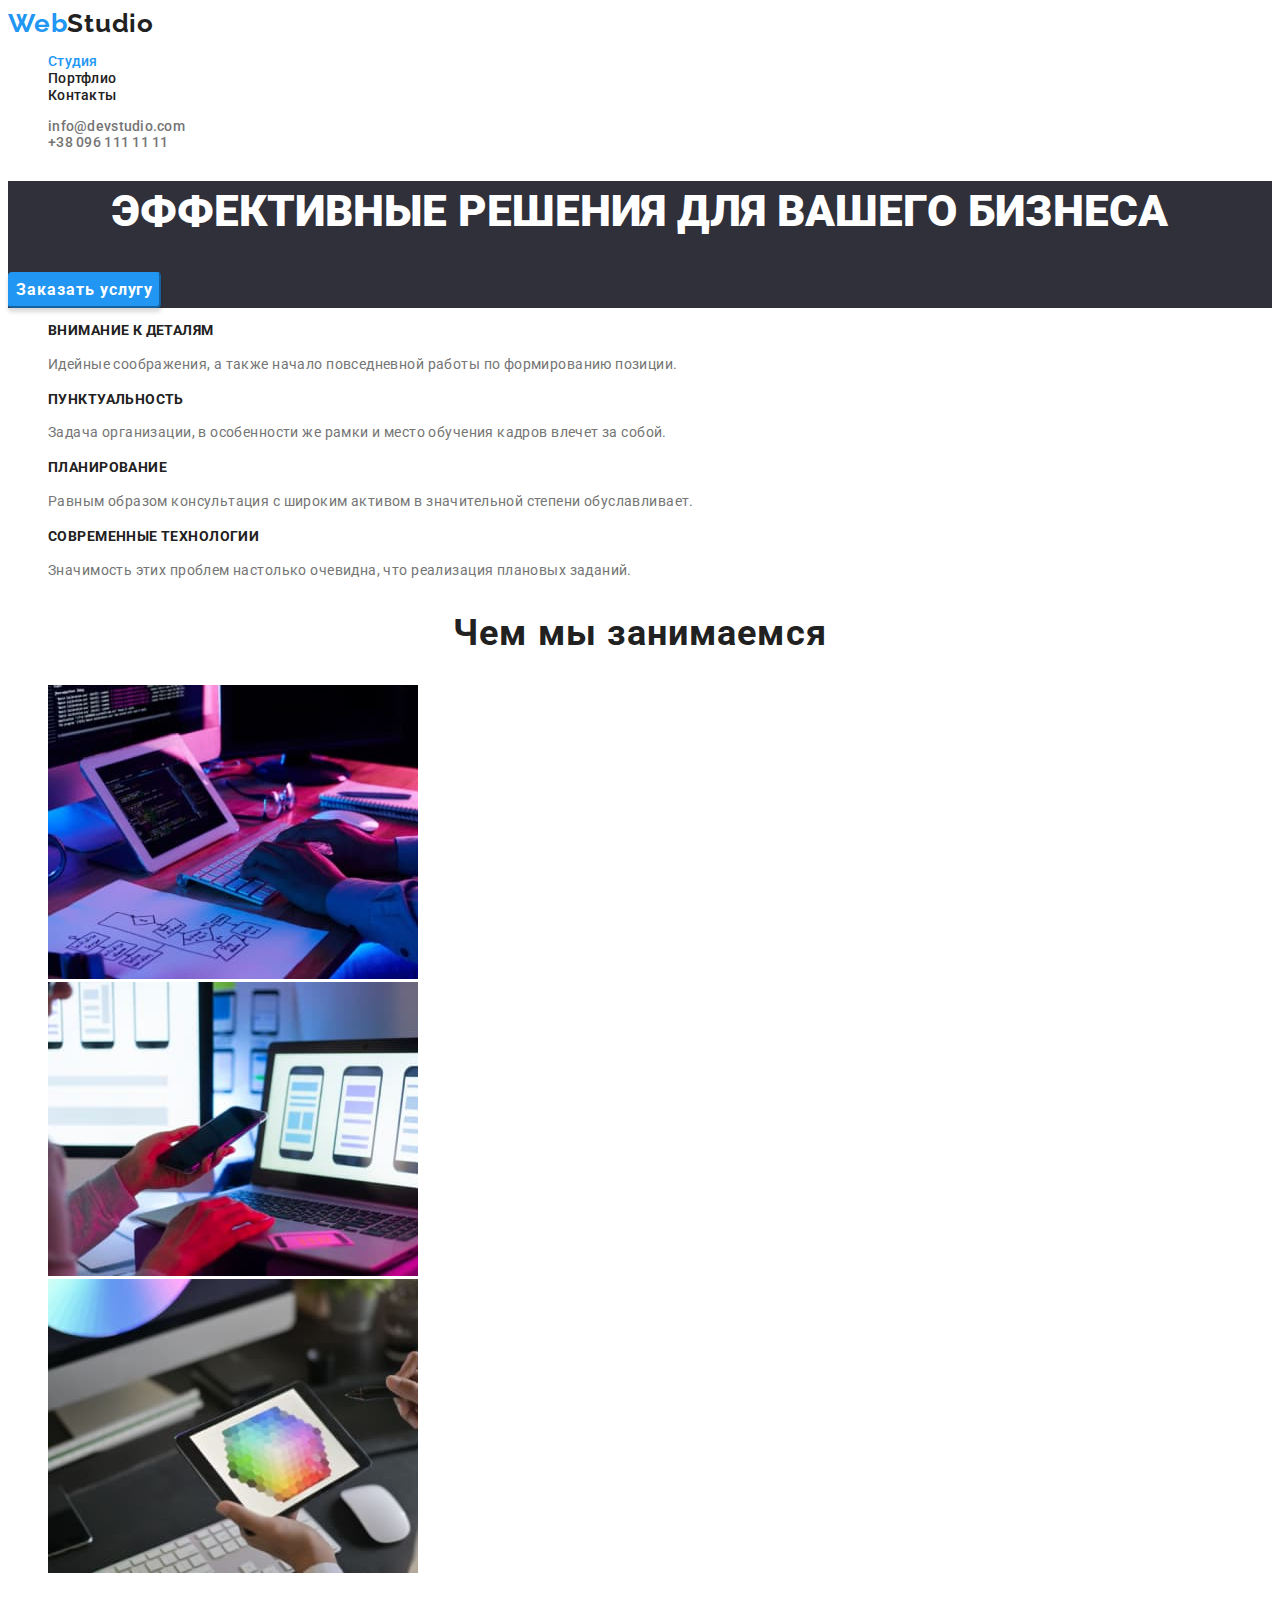
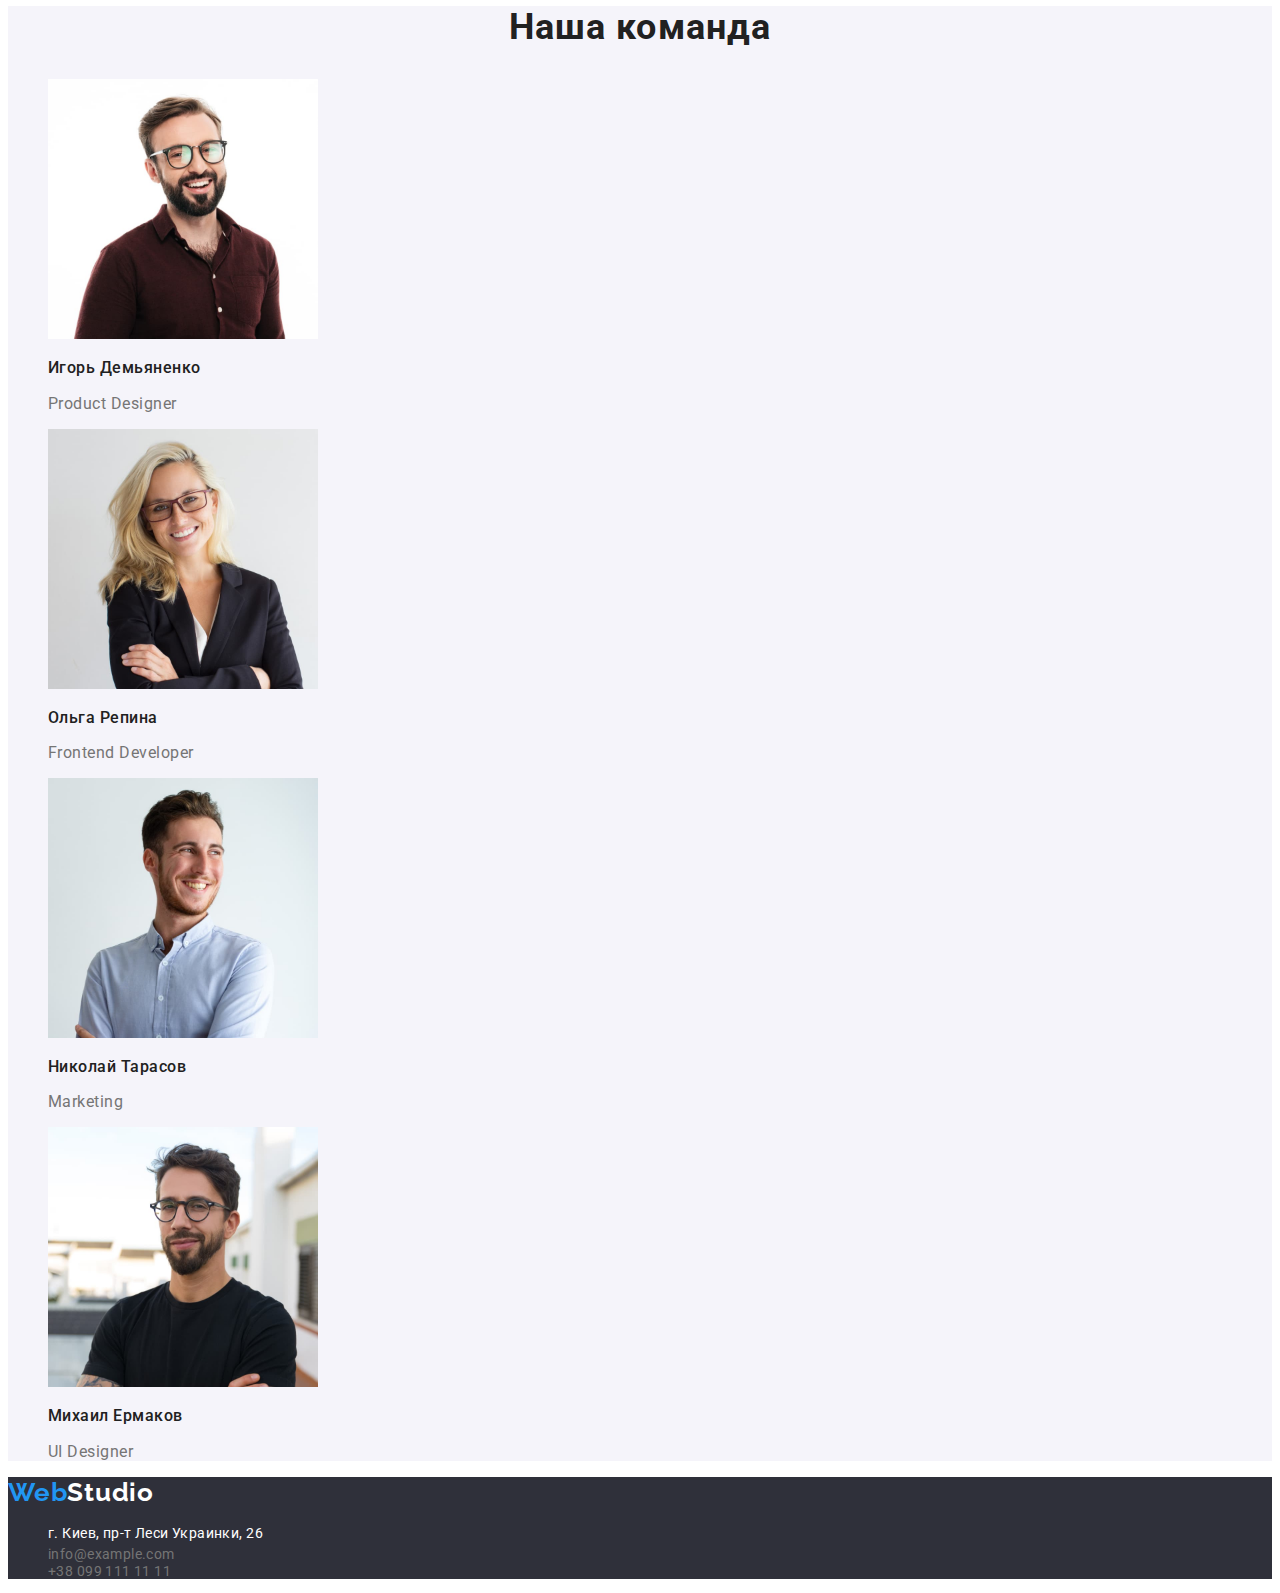
<file: index.html>
<!DOCTYPE html>
<html lang="ru">
  <head>
    <meta charset="UTF-8" />
    <meta http-equiv="X-UA-Compatible" content="IE=edge" />
    <meta name="viewport" content="width=device-width, initial-scale=1.0" />
    <title>Homework2</title>
    <link rel="preconnect" href="https://fonts.googleapis.com" />
    <link rel="preconnect" href="https://fonts.gstatic.com" crossorigin />
    <link
      href="https://fonts.googleapis.com/css2?family=Raleway:wght@700&family=Roboto:wght@400;500;700;900&display=swap"
      rel="stylesheet"
    />
    <link href="./css/style.css" rel="stylesheet" type="text/css" />
  </head>
  <body>
    <!-- Header -->
    <header class="header">
      <nav class="nav">
        <a href="./index.html" lang="en" class="logo">
          <span class="web-header">Web</span>Studio
        </a>
        <ul class="nav-list">
          <li class="nav-item">
            <a href="./index.html" class="nav-link current"> Студия </a>
          </li>
          <li class="nav-item">
            <a href="/porfolio.html" class="nav-link">Портфлио </a>
          </li>
          <li class="nav-item">
            <a href="" class="nav-link"> Контакты</a>
          </li>
        </ul>
      </nav>

      <ul class="contact-list">
        <li class="contact-item">
          <a href="mailto:info@devstudio.com" class="contact-link">info@devstudio.com</a>
        </li>
        <li class="contact-item">
          <a href="tell:+380961111111" class="contact-link">+38 096 111 11 11</a>
        </li>
      </ul>
    </header>
    <!-- Main -->
    <main>
      <section class="hero">
        <h1 class="hero-title">Эффективные решения для вашего бизнеса</h1>
        <button type="button" class="btn">Заказать услугу</button>
      </section>
      <section class="section-benefits">
        <h2 class="visually-hidden">Приеимущества</h2>
        <ul class="benefits-list">
          <li class="benefits-item">
            <h3 class="benefits-title">Внимание к деталям</h3>
            <p class="benefits-text">
              Идейные соображения, а также начало повседневной работы по формированию позиции.
            </p>
          </li>
          <li class="benefits-item">
            <h3 class="benefits-title">Пунктуальность</h3>
            <p class="benefits-text">
              Задача организации, в особенности же рамки и место обучения кадров влечет за собой.
            </p>
          </li>
          <li class="benefits-item">
            <h3 class="benefits-title">Планирование</h3>
            <p class="benefits-text">
              Равным образом консультация с широким активом в значительной степени обуславливает.
            </p>
          </li>
          <li class="benefits-item">
            <h3 class="benefits-title">Современные технологии</h3>
            <p class="benefits-text">
              Значимость этих проблем настолько очевидна, что реализация плановых заданий.
            </p>
          </li>
        </ul>
      </section>
      <section class="photo-gallery">
        <h2 class="subject">Чем мы занимаемся</h2>
        <ul class="photo-list">
          <li class="photo-item">
            <img src="./images/img.jpg" alt="фото компьютера " width="370" height="294" />
          </li>
          <li class="photo-item">
            <img src="./images/img1.jpg" alt="фото ноутбука" width="370" height="294" />
          </li>
          <li class="photo-item">
            <img src="./images/img2.jpg" alt="фото планшета" width="370" height="294" />
          </li>
        </ul>
      </section>
      <section class="command">
        <h2 class="command-title">Наша команда</h2>
        <ul class="command-list">
          <li class="comand-item">
            <img src="./images/img-team1.jpg" alt="Игорь Демьяненко" width="270" height="260" />
            <h3 class="specialist">Игорь Демьяненко</h3>
            <p lang="en" class="position">Product Designer</p>
          </li>
          <li class="command-item">
            <img src="./images/img-team2.jpg" alt="Ольга Репина" width="270" height="260" />
            <h3 class="specialist">Ольга Репина</h3>
            <p lang="en" class="position">Frontend Developer</p>
          </li>
          <li class="command-item">
            <img src="./images/img-team3.jpg" alt="Николай Тарасов" width="270" height="260" />
            <h3 class="specialist">Николай Тарасов</h3>
            <p lang="en" class="position">Marketing</p>
          </li>
          <li class="command-item">
            <img src="./images/img-team4.jpg" alt="Михаил Ермаков" width="270" height="260" />
            <h3 class="specialist">Михаил Ермаков</h3>
            <p lang="en" class="position">UI Designer</p>
          </li>
        </ul>
      </section>
    </main>
    <!-- Footer -->
    <footer class="footer">
      <a href="./index.html" lang="en" class="logo-footer">
        <span class="web-footer">Web</span>Studio</a
      >
      <address class="address-container">
        <ul class="address-list-link">
          <li class="address-item">
            <a
              href="https://goo.gl/maps/L3SfGArejfsZdyfL7"
              target="_blank"
              rel="noopener noreferrer"
              class="address-maps-link"
            >
              г. Киев, пр-т Леси Украинки, 26
            </a>
          </li>
          <li class="address-item">
            <a href="mailto:info@example.com" class="address-link">info@example.com</a>
          </li>
          <li class="address-item">
            <a href="tell:+380991111111" class="address-link">+38 099 111 11 11</a>
          </li>
        </ul>
      </address>
    </footer>
  </body>
</html>
</file>
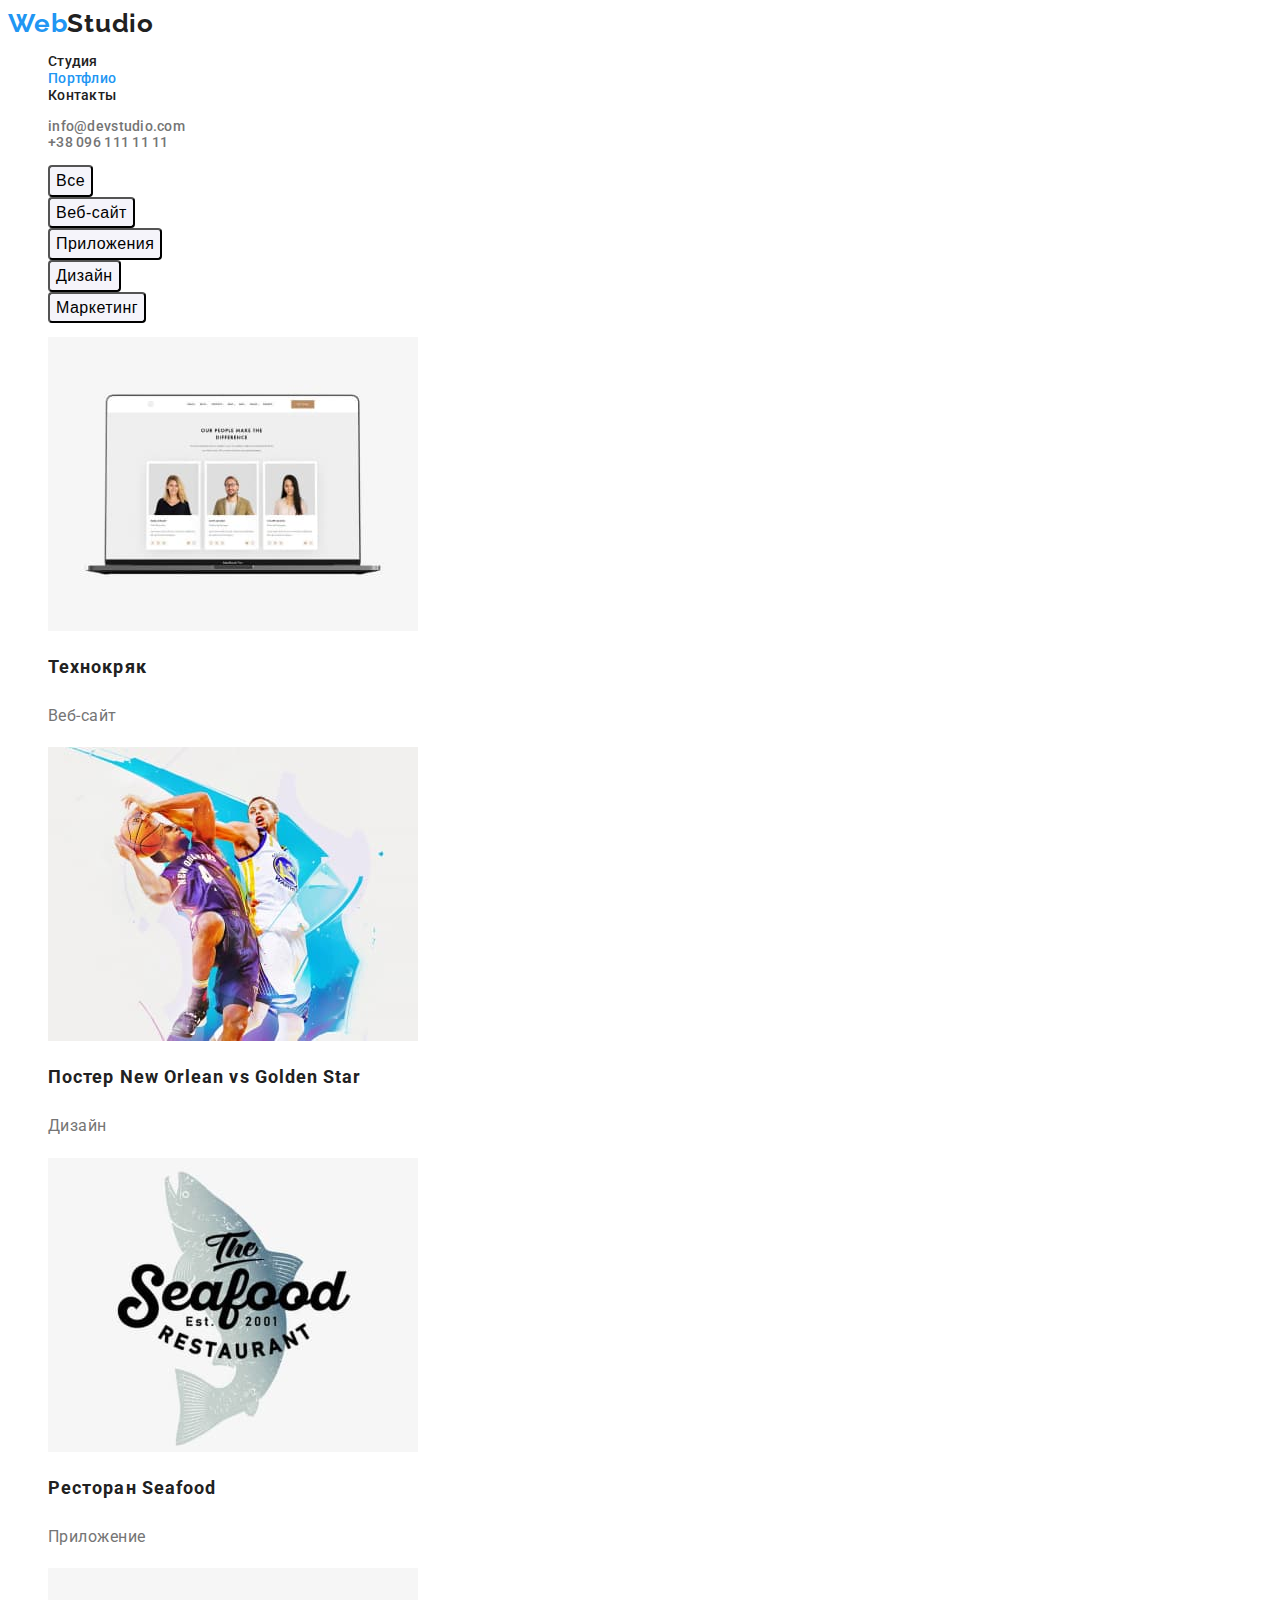
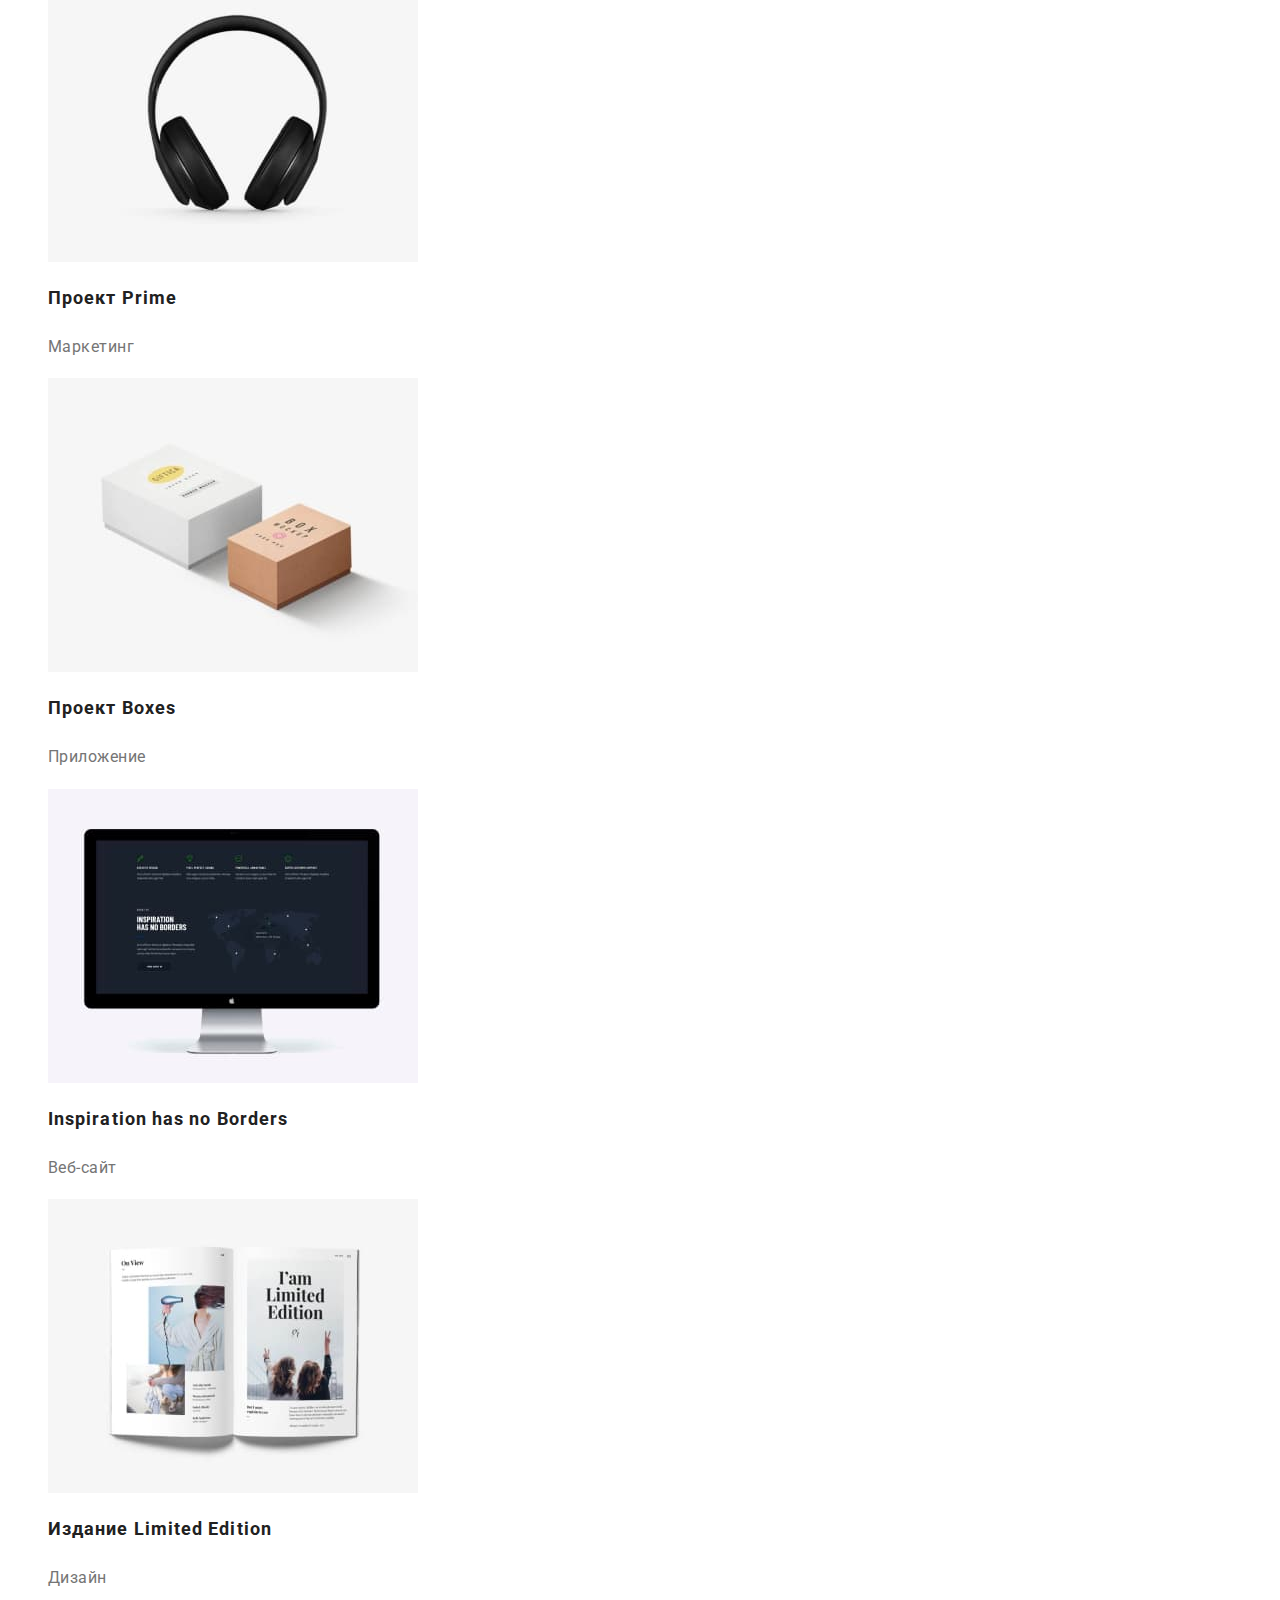
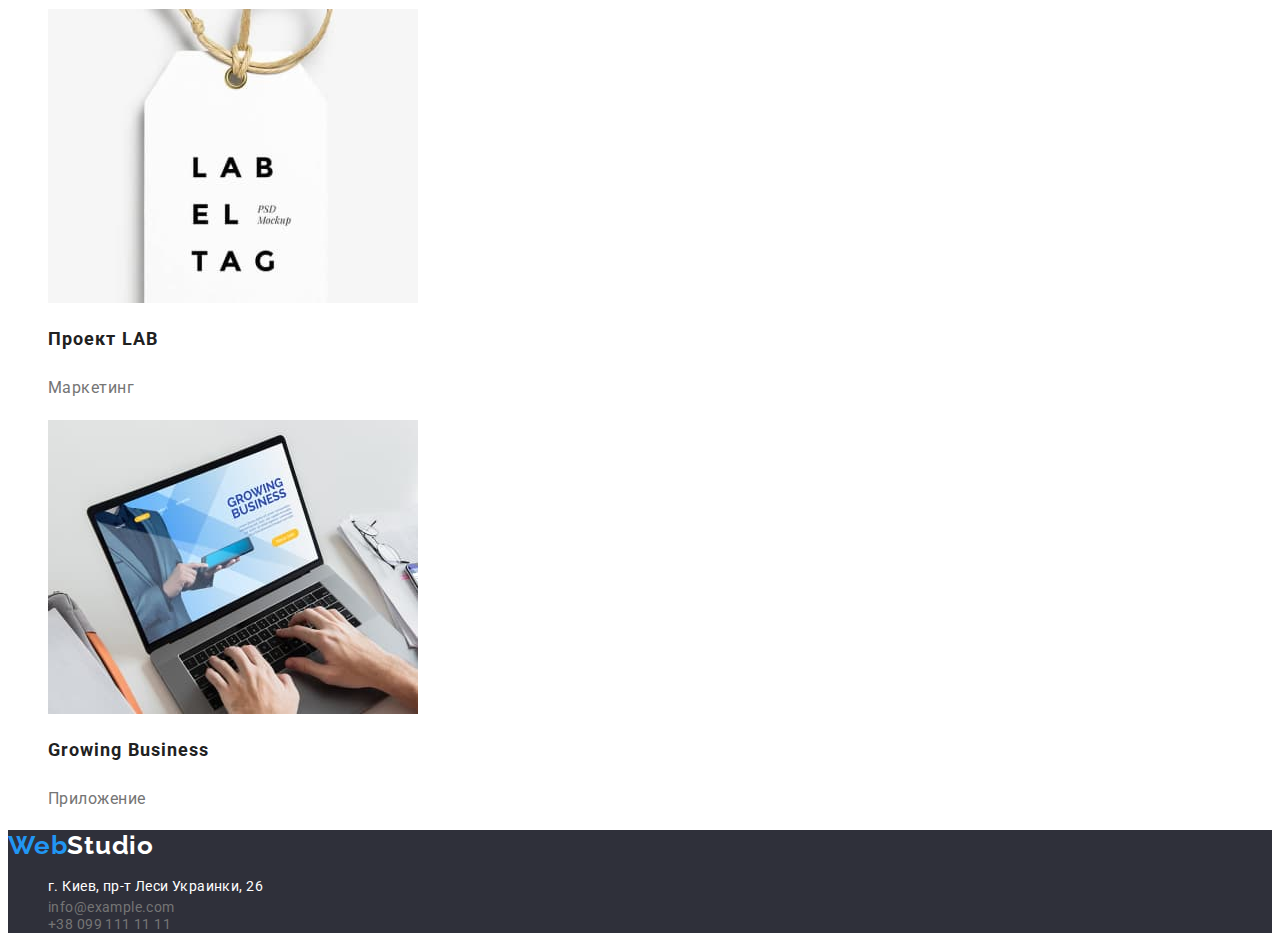
<file: porfolio.html>
<!DOCTYPE html>
<html lang="ru">
  <head>
    <meta charset="UTF-8" />
    <meta http-equiv="X-UA-Compatible" content="IE=edge" />
    <meta name="viewport" content="width=device-width, initial-scale=1.0" />
    <title>Homework2</title>
    <link rel="preconnect" href="https://fonts.googleapis.com" />
    <link rel="preconnect" href="https://fonts.gstatic.com" crossorigin />
    <link
      href="https://fonts.googleapis.com/css2?family=Raleway:wght@700&family=Roboto:wght@400;500;700;900&display=swap"
      rel="stylesheet"
    />
    <link href="./css/style.css" rel="stylesheet" type="text/css" />
  </head>
  <body>
    <header class="header">
      <nav class="nav">
        <a href="./index.html" lang="en" class="logo">
          <span class="web-header">Web</span>Studio
        </a>
        <ul class="nav-list">
          <li class="nav-item">
            <a href="./index.html" class="nav-link"> Студия </a>
          </li>
          <li class="nav-item">
            <a href="/porfolio.html" class="nav-link current">Портфлио </a>
          </li>
          <li class="nav-item">
            <a href="" class="nav-link"> Контакты</a>
          </li>
        </ul>
      </nav>

      <ul class="contact-list">
        <li class="contact-item">
          <a href="mailto:info@devstudio.com" class="contact-link">info@devstudio.com</a>
        </li>
        <li class="contact-item">
          <a href="tell:+380961111111" class="contact-link">+38 096 111 11 11</a>
        </li>
      </ul>
    </header>

    <main>
      <section>
        <h1 class="visually-hidden">Портфолио</h1>
        <ul>
          <li>
            <button type="button" class="btn-product-description">Все</button>
          </li>
          <li>
            <button type="button" class="btn-product-description">Веб-сайт</button>
          </li>
          <li>
            <button type="button" class="btn-product-description">Приложения</button>
          </li>
          <li>
            <button type="button" class="btn-product-description">Дизайн</button>
          </li>
          <li>
            <button type="button" class="btn-product-description">Маркетинг</button>
          </li>
        </ul>

        <ul>
          <li>
            <a href="" class="product-link">
              <img src="./images/img2.1.jpg" alt="Фото1" width="370" height="294" />
              <h2 class="product">Технокряк</h2>
              <p class="product-description">Веб-сайт</p></a
            >
          </li>
          <li>
            <a href="" class="product-link">
              <img src="./images/img2.2.jpg" alt="Фото2" width="370" height="294" />
              <h2 class="product">Постер New Orlean vs Golden Star</h2>
              <p class="product-description">Дизайн</p></a
            >
          </li>
          <li>
            <a href="" class="product-link">
              <img src="./images/img2.3.jpg" alt="Фото3" width="370" height="294" />
              <h2 class="product">Ресторан Seafood</h2>
              <p class="product-description">Приложение</p></a
            >
          </li>
          <li>
            <a href="" class="product-link">
              <img src="./images/img2.4.jpg" alt="Фото4" width="370" height="294" />
              <h2 class="product">Проект Prime</h2>
              <p class="product-description">Маркетинг</p></a
            >
          </li>
          <li>
            <a href="" class="product-link">
              <img src="./images/img2.5.jpg" alt="Фото5" width="370" height="294" />
              <h2 class="product">Проект Boxes</h2>
              <p class="product-description">Приложение</p></a
            >
          </li>
          <li>
            <a href="" class="product-link">
              <img src="./images/img2.6.jpg" alt="фото6" width="370" height="294" />
              <h2 class="product">Inspiration has no Borders</h2>
              <p class="product-description">Веб-сайт</p></a
            >
          </li>
          <li>
            <a href="" class="product-link">
              <img src="./images/img2.7.jpg" alt="фото7" width="370" height="294" />
              <h2 class="product">Издание Limited Edition</h2>
              <p class="product-description">Дизайн</p></a
            >
          </li>
          <li>
            <a href="" class="product-link">
              <img src="./images/img2.8.jpg" alt="фото8" width="370" height="294" />
              <h2 class="product">Проект LAB</h2>
              <p class="product-description">Маркетинг</p></a
            >
          </li>
          <li>
            <a href="" class="product-link">
              <img src="./images/img2.9.jpg" alt="фото9" width="370" height="294" />
              <h2 class="product">Growing Business</h2>
              <p class="product-description">Приложение</p></a
            >
          </li>
        </ul>
      </section>
    </main>

    <footer class="footer">
      <a href="./index.html" lang="en" class="logo-footer">
        <span class="web-footer">Web</span>Studio</a
      >
      <address class="address-container">
        <ul class="address-list-link">
          <li class="address-item">
            <a
              href="https://goo.gl/maps/L3SfGArejfsZdyfL7"
              target="_blank"
              rel="noopener noreferrer"
              class="address-maps-link"
            >
              г. Киев, пр-т Леси Украинки, 26
            </a>
          </li>
          <li class="address-item">
            <a href="mailto:info@example.com" class="address-link">info@example.com</a>
          </li>
          <li class="address-item">
            <a href="tell:+380991111111" class="address-link">+38 099 111 11 11</a>
          </li>
        </ul>
      </address>
    </footer>
  </body>
</html>
</file>
<file: css/style.css>
:root {
  --title-text-color: #757575;
  --primary-text-color: #212121;
  --accent-text-color: #ffffff;
  --button-color: #2196f3;
}

body {
  font-family: Roboto, sans-serif;
  font-size: 14px;
  color: var(--primary-text-color);
}

ul {
  list-style: none;
}
/* Header */
.logo {
  font-family: Raleway, sans-serif;
  font-weight: 700;
  font-size: 26px;
  line-height: 1.2;
  letter-spacing: 0.03em;
  text-decoration: none;
  color: var(--primary-text-color);
}
.web-header {
  color: var(--button-color);
}

.logo:hover,
.logo:focus {
  color: none;
}

.nav-link {
  font-weight: 500;
  font-size: 14px;
  line-height: 1.2;
  letter-spacing: 0.02em;
  text-decoration: none;
  color: var(--primary-text-color);
}

.current {
  color: var(--button-color);
}

.nav-item :hover,
.nav-item :focus {
  color: var(--button-color);
}

.contact-link {
  font-weight: 500;
  font-size: 14px;
  line-height: 1.2;
  letter-spacing: 0.02em;
  text-decoration: none;
  color: var(--title-text-color);
}

.contact-link:hover,
.contact-link:focus {
  color: var(--button-color);
}

/* main */
/* hero */
.hero {
  background: #2f303a;
}
.hero-title {
  font-weight: 900;
  font-size: 44px;
  line-height: 1.4;
  text-align: center;
  text-transform: uppercase;
  color: var(--accent-text-color);
}

.btn {
  font-family: inherit;
  font-weight: 700;
  font-size: 16px;
  line-height: 1.9;
  letter-spacing: 0.06em;
  color: var(--accent-text-color);
  background: var(--button-color);
  box-shadow: 0px 4px 4px rgba(0, 0, 0, 0.15);
  border-radius: 4px;
  border-color: var(--button-color);
  cursor: pointer;
}

.btn:hover,
.btn:focus {
  background: #188ce8;
  box-shadow: 0px 4px 4px rgba(0, 0, 0, 0.15);
  border-radius: 4px;
  border-color: #188ce8;
}

.visually-hidden {
  position: absolute;
  width: 1px;
  height: 1px;
  padding: 0;
  margin: -1px;
  overflow: hidden;
  clip: rect(0, 0, 0, 0);
  white-space: nowrap;
  border: 0;
}
/* benefits */
.benefits-title {
  font-weight: 700;
  font-size: 14px;
  line-height: 1.2;
  letter-spacing: 0.03em;
  text-transform: uppercase;
}

.benefits-text {
  font-weight: 400;
  font-size: 14px;
  line-height: 1.7;
  letter-spacing: 0.03em;
  color: var(--title-text-color);
}
/* subject */
.subject {
  font-weight: 700;
  font-size: 36px;
  line-height: 1.2;
  text-align: center;
  letter-spacing: 0.03em;
  color: var(--primary-text-color);
}

/* team */
.command {
  background: #f5f4fa;
}
.command-title {
  font-weight: 700;
  font-size: 36px;
  line-height: 1.2;
  text-align: center;
  letter-spacing: 0.03em;
  color: var(--primary-text-color);
}

.specialist {
  font-weight: 500;
  font-size: 16px;
  line-height: 1.2;
  letter-spacing: 0.03em;
  color: var(--primary-text-color);
}

.position {
  font-weight: 400;
  font-size: 16px;
  line-height: 1.2;
  letter-spacing: 0.03em;
  color: var(--title-text-color);
}

/* footer */
.footer {
  background: #2f303a;
}

.logo-footer {
  font-family: 'Raleway';
  font-weight: 700;
  font-size: 26px;
  line-height: 1.2;
  letter-spacing: 0.03em;
  text-decoration: none;
  color: var(--accent-text-color);
}
.web-footer {
  color: var(--button-color);
}

.address-container {
  font-style: normal;
}

.address-maps-link {
  font-weight: 400;
  font-size: 14px;
  line-height: 1.7;
  letter-spacing: 0.03em;
  text-decoration: none;
  color: var(--accent-text-color);
}

.address-link {
  font-weight: 400;
  font-size: 14px;
  line-height: 1.2;
  letter-spacing: 0.03em;
  text-decoration: none;
  color: var(--title-text-color);
}

/* portfoio */

.btn-product-description {
  font-weight: 500;
  font-size: 16px;
  line-height: 1.6;
  text-align: center;
  letter-spacing: 0.03em;
  background: #f5f4fa;
  border-radius: 4px;
}

.btn-product-description:focus,
.btn-product-description:hover {
  font-weight: 500;
  font-size: 16px;
  line-height: 1.6;
  text-align: center;
  letter-spacing: 0.03em;
  color: var(--accent-text-color);
  background: var(--button-color);
  box-shadow: 0px 3px 1px rgba(0, 0, 0, 0.1), 0px 1px 2px rgba(0, 0, 0, 0.08),
    0px 2px 2px rgba(0, 0, 0, 0.12);
  border-radius: 4px;
  cursor: pointer;
}

.product-link {
  text-decoration: none;
}

.product {
  font-weight: 700;
  font-size: 18px;
  line-height: 2;
  letter-spacing: 0.06em;
  color: var(--primary-text-color);
}

.product-description {
  font-weight: 400;
  font-size: 16px;
  line-height: 1.9;
  letter-spacing: 0.03em;
  color: var(--title-text-color);
}
</file>
